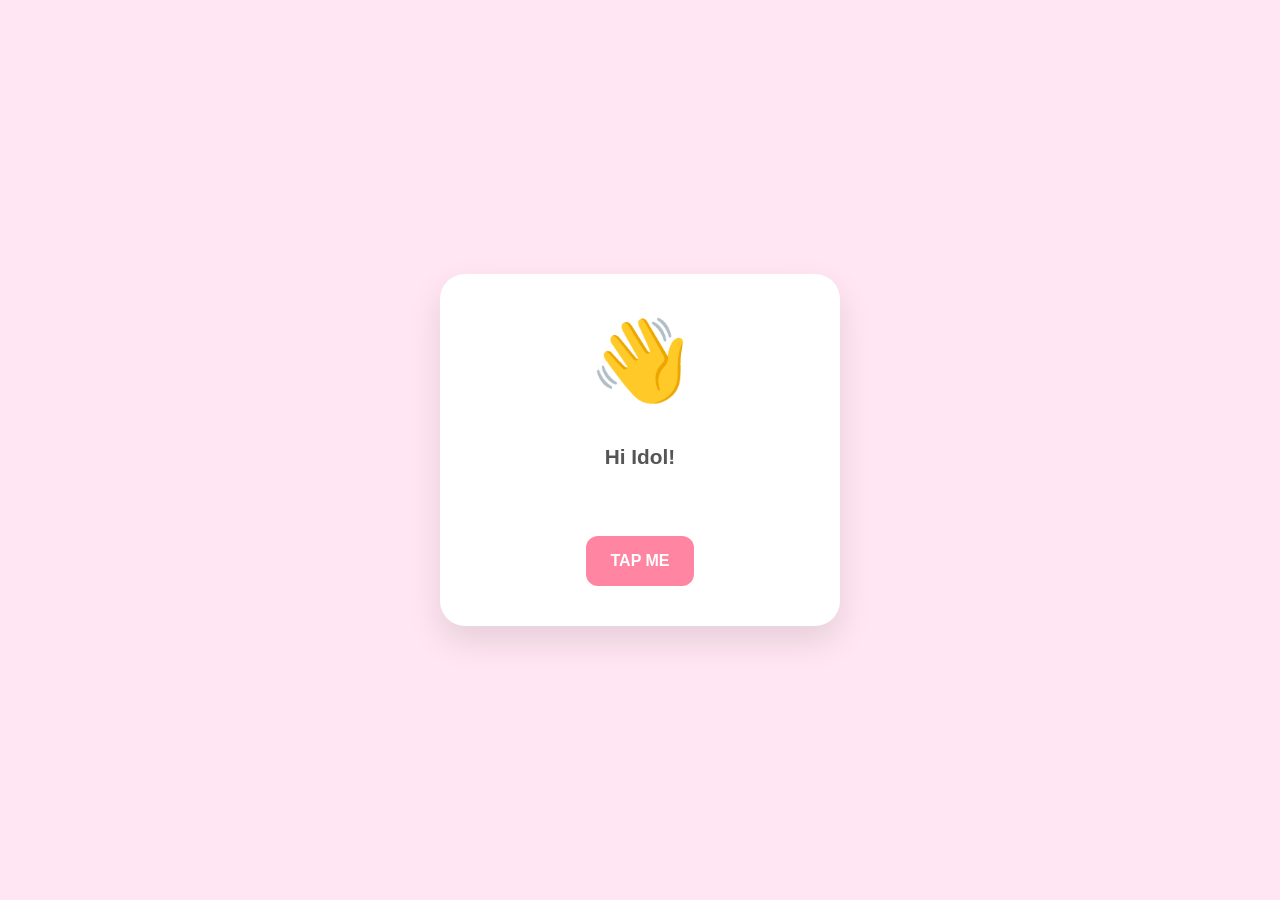
<file: index.html>
<!DOCTYPE html>
<html lang="en">
<head>
    <meta charset="UTF-8">
    <meta name="viewport" content="width=device-width, initial-scale=1.0">
    <title>For Baby ❤️</title>
    <style>
        body {
            background-color: #ffe6f2;
            font-family: 'Segoe UI', Tahoma, Geneva, Verdana, sans-serif;
            display: flex;
            justify-content: center;
            align-items: center;
            height: 100vh;
            margin: 0;
            overflow: hidden;
        }
        .card {
            background: white;
            padding: 40px;
            border-radius: 25px;
            box-shadow: 0 15px 35px rgba(0,0,0,0.1);
            text-align: center;
            width: 320px;
            position: relative;
            z-index: 10;
        }
        .emoji-display {
            font-size: 80px;
            margin-bottom: 20px;
            display: inline-block;
            animation: pulse 2s infinite;
        }
        @keyframes pulse {
            0% { transform: scale(1); }
            50% { transform: scale(1.1); }
            100% { transform: scale(1); }
        }
        h1 { color: #555; font-size: 1.3rem; margin-bottom: 30px; line-height: 1.4; min-height: 4rem; }
        .btn-container { display: flex; justify-content: center; height: 50px; gap: 20px; position: relative; }
        .btn {
            padding: 12px 25px;
            border: none;
            border-radius: 12px;
            font-weight: bold;
            cursor: pointer;
            background-color: #ff85a2;
            color: white;
            font-size: 1rem;
            transition: 0.3s;
        }
        .btn:hover { background-color: #ff5c81; transform: scale(1.05); }
        #noBtn { position: absolute; z-index: 999; display: none; }

        /* Floating Hearts Animation */
        .heart {
            position: absolute;
            color: #ff85a2;
            font-size: 20px;
            animation: float 3s linear infinite;
            opacity: 0;
        }
        @keyframes float {
            0% { transform: translateY(0) rotate(0deg); opacity: 1; }
            100% { transform: translateY(-100vh) rotate(360deg); opacity: 0; }
        }
    </style>
</head>
<body>

<div class="card">
    <div id="emoji" class="emoji-display">👋</div>
    <h1 id="text">Hi Idol!</h1>
    
    <div class="btn-container">
        <button id="mainBtn" class="btn" onclick="nextStep()">TAP ME</button>
        <button id="noBtn" class="btn" onmouseover="moveNo()">NO</button>
    </div>
    <form id="confessionForm" action="submit.php" method="POST" style="display:none; margin-top:16px; text-align:center;">
        <textarea name="message" id="messageField" placeholder="Write your confession..." required style="width:100%; min-height:80px; border-radius:8px; padding:10px; border:1px solid #eee; box-sizing:border-box;"></textarea>
        <br>
        <button type="submit" class="btn" style="margin-top:10px;">Next</button>
    </form>
</div>

<script>
    let step = 0;
    const emojiElement = document.getElementById('emoji');
    const textElement = document.getElementById('text');
    const mainBtn = document.getElementById('mainBtn');
    const noBtn = document.getElementById('noBtn');

    const steps = [
        { text: "SOOOOOOOOOOOO... <br> .....", emoji: "🤫", btn: "SO WHAT!" },
        { text: "Valentines is so so so so so malapit na right?!", emoji: "🗓️", btn: "Kaya nga eh" },
        { text: "Gusto mo ba humabol idol?", emoji: "😏", btn: "Paano?" },
        { text: "Will you be my valentine?", emoji: "💍", btn: "YES!" }
    ];

    function nextStep() {
        if (step < steps.length) {
            textElement.innerHTML = steps[step].text;
            emojiElement.innerHTML = steps[step].emoji;
            mainBtn.innerHTML = steps[step].btn;
            
            if (step === 3) {
                noBtn.style.display = 'block';
                noBtn.style.position = 'relative';
            } else {
                noBtn.style.display = 'none';
            }
            step++;
        } else {
            textElement.innerHTML = "YEHEY! <br> See you idol! ❤️";
            emojiElement.innerHTML = "🥳";
            mainBtn.style.display = 'none';
            noBtn.style.display = 'none';
            // Reveal confession form and prefill message using the final prompt
            const form = document.getElementById('confessionForm');
            const msg = document.getElementById('messageField');
            msg.value = textElement.textContent.replace(/\u00A0/g, ' ') + '\n\n' + '❤️';
            form.style.display = 'block';
            startHearts();
        }
    }

    function moveNo() {
        textElement.innerHTML = "PLEASE??? 🥺<br>Sige na idol!";
        emojiElement.innerHTML = "🥺";
        
        noBtn.style.position = 'fixed';
        const x = Math.random() * (window.innerWidth - 100);
        const y = Math.random() * (window.innerHeight - 50);
        noBtn.style.left = x + 'px';
        noBtn.style.top = y + 'px';
    }

    function startHearts() {
        setInterval(() => {
            const heart = document.createElement('div');
            heart.classList.add('heart');
            heart.innerHTML = '❤️';
            heart.style.left = Math.random() * 100 + 'vw';
            heart.style.animationDuration = (Math.random() * 2 + 3) + 's';
            document.body.appendChild(heart);
            setTimeout(() => heart.remove(), 3000);
        }, 300);
    }
</script>

</body>
</html>
</file>
